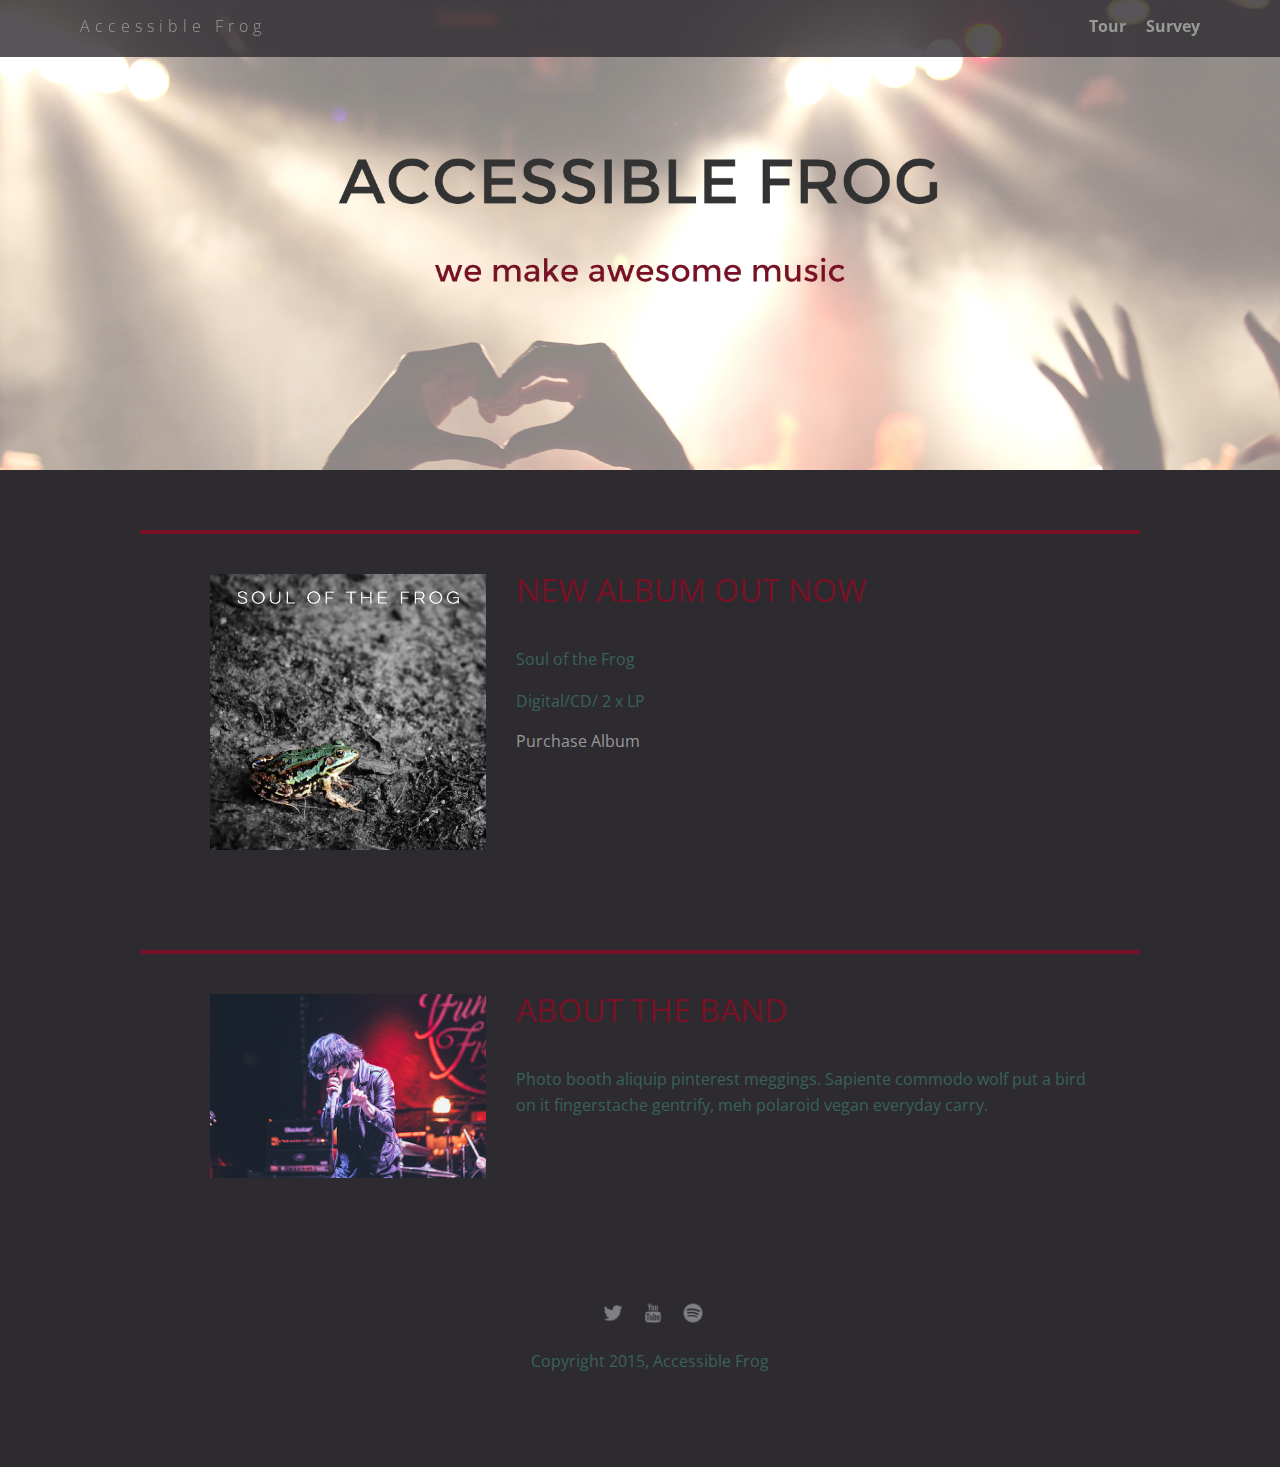
<file: index.html>
<!doctype html>
<html>
  <head>
      <meta charset="utf-8">
      <link href="css/style.css" rel="stylesheet" type="text/css" />
      <meta name="viewport" content="width=device-width, initial-scale=1, maximum-scale=1, user-scalable=0"/>
      <link href='https://fonts.googleapis.com/css?family=Open+Sans:400,300,600' rel='stylesheet' type='text/css'>
      <title>Accessible Frog</title>
  </head>

  <body>
    <div class="main-nav">
      <ul class="nav">
        <li class="name"><a href="#">Accessible Frog</a></li>
        <li><a href="tour.html">Tour</a></li>
        <li><a href="survey.html">Survey</a></li>
      </ul>
    </div>

    <header>
    </header>

    <main>
      <div class="card">
        <div class="flex">
          <img class="photo" src= "img/soul_of_the_frog.jpg">
          <div class="information">
            <p class="heading">New album out now</p>
            <p>Soul of the Frog</p>
            <p>Digital/CD/ 2 x LP</p>
            <a href="#" class="buy">Purchase Album</a>
          </div>
        </div>
      </div>

      <div class="card">
        <div class="flex">
          <img class="photo" src= "img/lead_singer.jpg">
          <div class="information">
            <p class="heading">About the band</p>
            <p>Photo booth aliquip pinterest meggings. Sapiente commodo wolf put a bird on it fingerstache gentrify, meh polaroid vegan everyday carry.</p>
          </div>
        </div>
      </div>
    </main>

    <footer>
      <ul>
        <li><a href="#" class="social twitter"></a></li>
        <li><a href="#" class="social youtube"></a></li>
        <li><a href="#" class="social spotify"></a></li>
      </ul>
      <p class="copyright">Copyright 2015, Accessible Frog</p>
    </footer>

  </body>
</html>
</file>
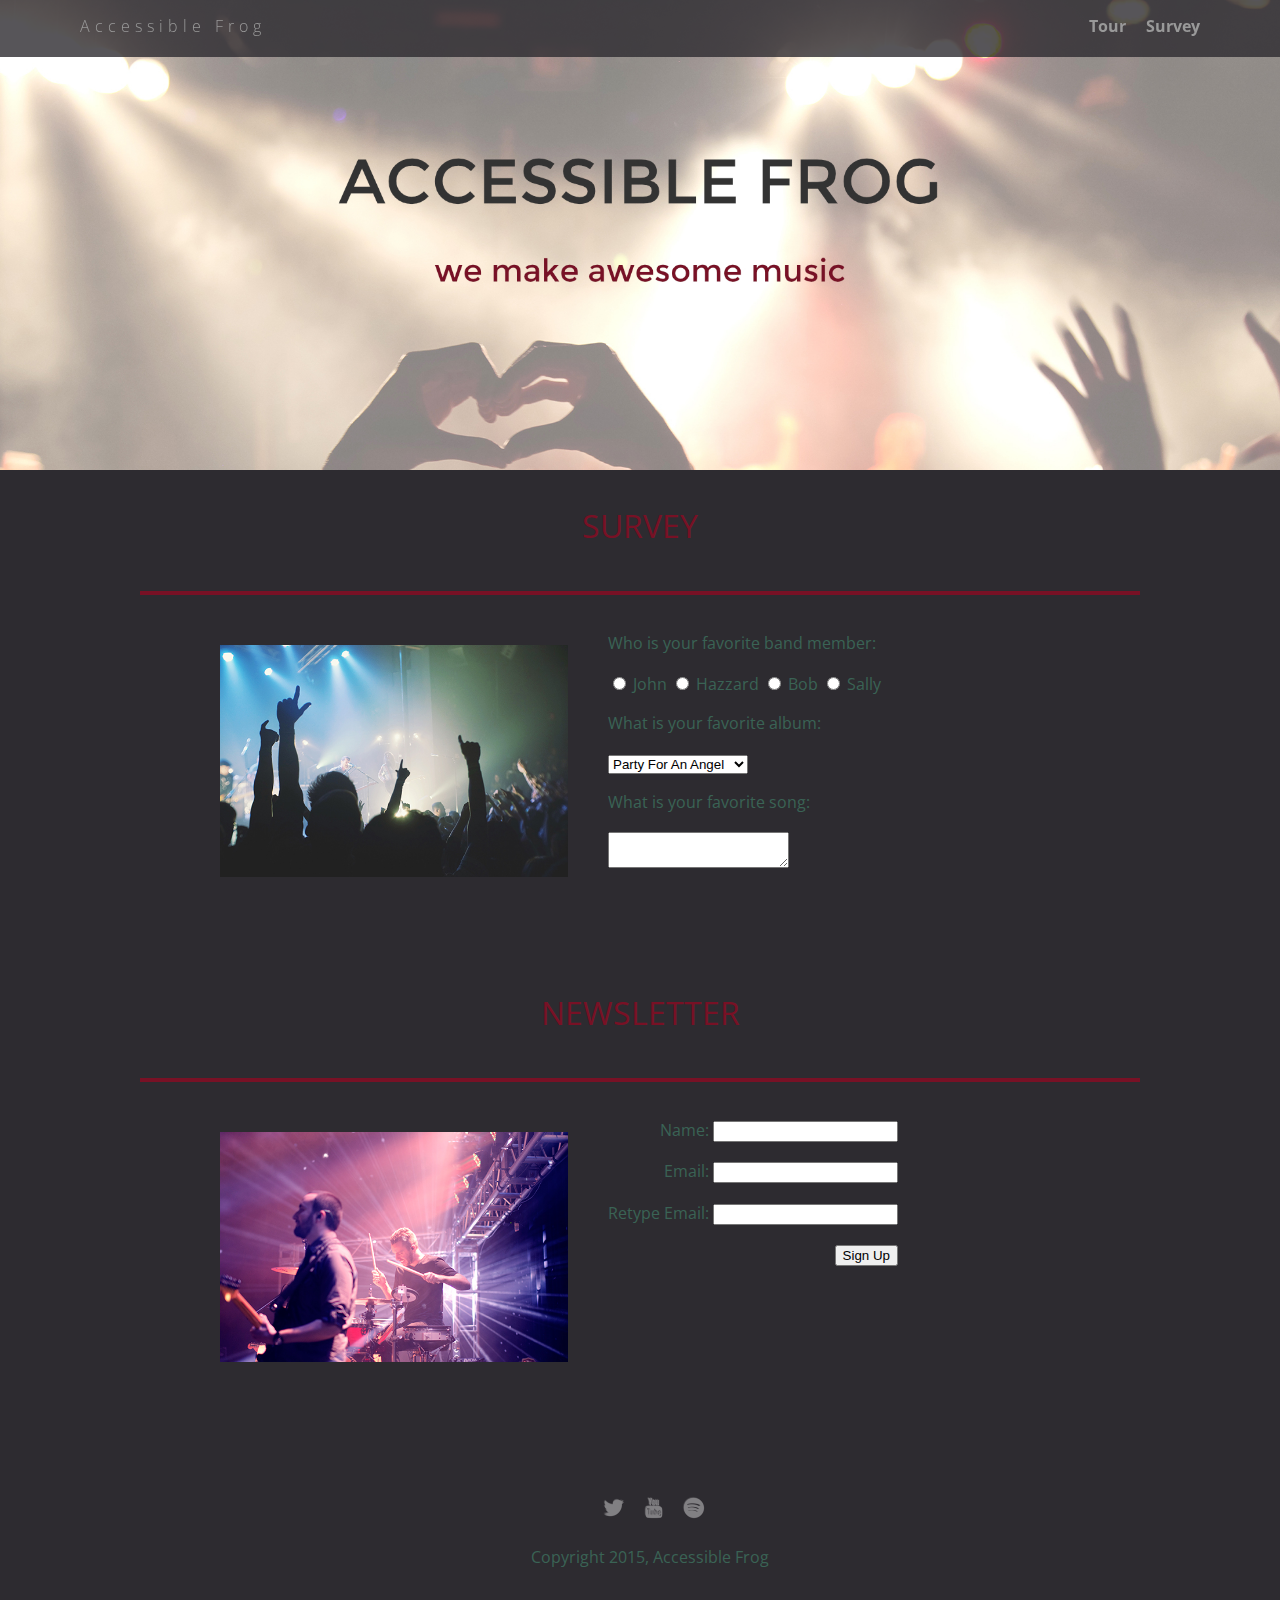
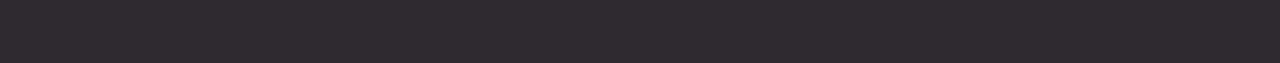
<file: survey.html>
<!doctype html>
<html>
  <head>
    <meta charset="utf-8">
    <link href="css/style.css" rel="stylesheet" type="text/css" />
    <link href="css/survey.css" rel="stylesheet" type="text/css" />
    <meta name="viewport" content="width=device-width, initial-scale=1, maximum-scale=1, user-scalable=0"/>
    <link href='https://fonts.googleapis.com/css?family=Open+Sans:400,300,600' rel='stylesheet' type='text/css'>
    <title>Accessible Frog</title>
  </head>

  <body>
    <div class="main-nav">
      <ul class="nav">
        <li class="name"><a href="index.html">Accessible Frog</a></li>
        <li><a href="tour.html">Tour</a></li>
        <li><a href="#">Survey</a></li>
      </ul>
    </div>

    <header>
    </header>

    <main>
      <p class= "heading">Survey</p>
      <div class="card">
        <div class="flex">
          <img class="photo" src= "img/concert01.jpg">
          <div class="container">
            <form class = "survey">
              <p>Who is your favorite band member:</p>
              <input type="radio" name="res" value="John"> John
              <input type="radio" name="res" value="Hazzard"> Hazzard
              <input type="radio" name="res" value="Bob"> Bob
              <input type="radio" name="res" value="Sally"> Sally

              <p>What is your favorite album:</p>
              <select id="albums" name="select">
                <option value="1">Party For An Angel</option>
                <option value="2">A Day Of Old</option>
                <option value="3">Finding My Shadow</option>
                <option value="4">Diamond Fireworks</option>
                <option value="5">Enjoy Your Desire</option>
                <option value="6">This Is For You</option>
                <option value="7">Music Of My Life</option>
                <option value="8">Song For Yesterday</option>
                <option value="9">Heroic Forever</option>
                <option value="10">Midnight Fires</option>
                <option value="11">Street Of The Rider</option>
              </select>

              <p>What is your favorite song:</p>
              <textarea></textarea>
            </form>
          </div>
        </div>
      </div>
      <p class= "heading">Newsletter</p>
      <div class="card">
        <div class="flex">
          <img class="photo" src= "img/the_band.jpg">
            <div class="container">
              <form class="newsletter">
                  <p>Name: <input type ="text" name="textfield"></p>
                  <p>Email: <input type ="email" name="textfield"></p>
                  <p>Retype Email: <input type ="email" name="textfield"></p>
                  <button type="submit">Sign Up</button>
              </form>
            </div>
        </div>
      </div>
    </main>

    <footer>
      <ul>
        <li><a href="#" class="social twitter"><img src= "img/twitter-32.png"></a></li>
        <li><a href="#" class="social youtube"><img src= "img/youtube-32.png"></a></li>
        <li><a href="#" class="social spotify"><img src= "img/spotify-32.png"></a></li>
      </ul>
      <p class="copyright">Copyright 2015, Accessible Frog</p>
    </footer>
  </body>
</html>
</file>
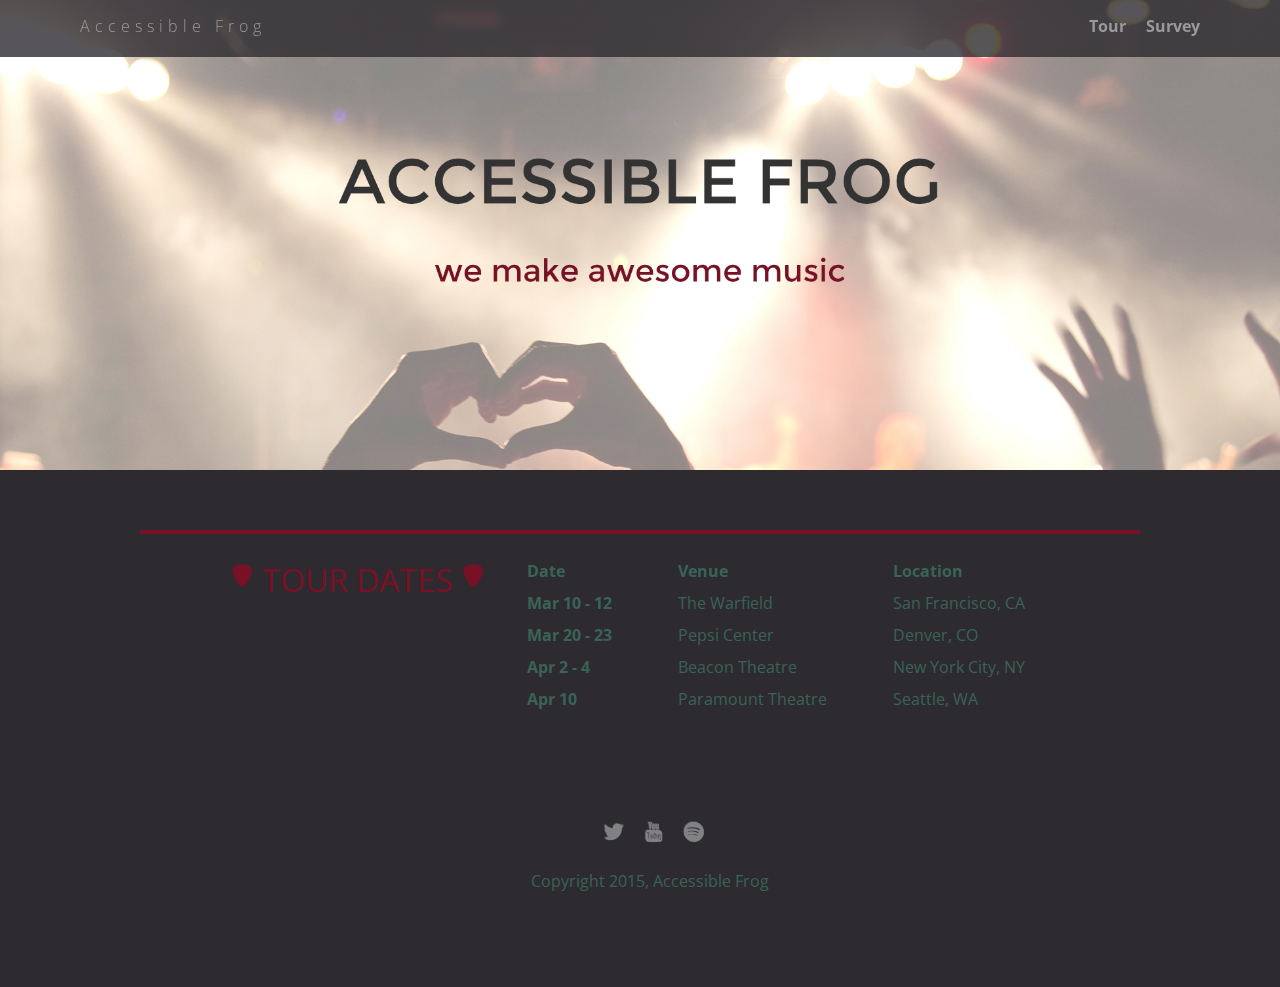
<file: tour.html>
<!DOCTYPE html>
<html>
  <head>
    <meta charset="utf-8" />
    <link href="css/style.css" rel="stylesheet" type="text/css" />
    <link href="css/tour.css" rel="stylesheet" type="text/css" />
    <meta
      name="viewport"
      content="width=device-width, initial-scale=1, maximum-scale=1, user-scalable=0"
    />
    <link
      href="https://fonts.googleapis.com/css?family=Open+Sans:400,300,600"
      rel="stylesheet"
      type="text/css"
    />
    <title>Accessible Frog</title>
  </head>

  <body>
    <div class="main-nav">
      <ul class="nav">
        <li class="name"><a href="index.html">Accessible Frog</a></li>
        <li><a href="#">Tour</a></li>
        <li><a href="survey.html">Survey</a></li>
      </ul>
    </div>

    <header></header>

    <main>
      <div class="card">
        <div class="flex">
          <!-- The following images are decorative for this project. -->
          <!-- Please see the project instructions for information on how to handle these. -->
          <img
            class="pick"
            src="img/guitar_pick.png"
            alt="This is a guitar pick"
          />
          <p class="heading">Tour Dates</p>
          <img
            class="pick"
            src="img/guitar_pick.png"
            alt="This is a guitar pick also"
          />
          <table>
            <thead>
              <tr>
                <th scope="col">Date</th>
                <th scope="col">Venue</th>
                <th scope="col">Location</th>
              </tr>
            </thead>
            <tbody>
              <tr>
                <th scope="row">Mar 10 - 12</th>
                <td>The Warfield</td>
                <td>San Francisco, CA</td>
              </tr>
              <tr>
                <th scope="row">Mar 20 - 23</th>
                <td>Pepsi Center</td>
                <td>Denver, CO</td>
              </tr>
              <tr>
                <th scope="row">Apr 2 - 4</th>
                <td>Beacon Theatre</td>
                <td>New York City, NY</td>
              </tr>
              <tr>
                <th scope="row">Apr 10</th>
                <td>Paramount Theatre</td>
                <td>Seattle, WA</td>
              </tr>
            </tbody>
          </table>
        </div>
      </div>
    </main>

    <footer>
      <ul>
        <li>
          <a href="#" class="social twitter"
            ><img src="img/twitter-32.png"
          /></a>
        </li>
        <li>
          <a href="#" class="social youtube"
            ><img src="img/youtube-32.png"
          /></a>
        </li>
        <li>
          <a href="#" class="social spotify"
            ><img src="img/spotify-32.png"
          /></a>
        </li>
      </ul>
      <p class="copyright">Copyright 2015, Accessible Frog</p>
    </footer>
  </body>
</html>
</file>
<file: css/style.css>
/* Global Layout Set-up */
* {
  box-sizing: border-box;
}

body {
  margin: 0;
  padding: 0;
  text-align: center;
  font-family: 'Open Sans', sans-serif;
  color: #3A6355;
  background: #2d2b30;
}

/* Link Styles */

a {
  text-decoration: none;
  color: #999;
}

a:hover {
  color: #999;
}

/* Section Styles */

.main-nav {
  width: 100%;
  background: rgba(45, 43, 48, 0.8);
  min-height: 30px;
  padding: 10px;
  position: fixed;
  text-align: center;
}

.nav {
  display: flex;
  justify-content: space-around;
  font-weight: 700;
  list-style-type: none;
  margin: 0 auto;
  padding: 0;
}

.nav .name {
  display: block;
  margin-right: auto;
  color: white;
  letter-spacing: 5px;
}

.nav li {
  padding: 5px 10px 10px 10px;
}

.nav a {
  transition: all .5s;
}

.nav a:hover {
  color: white
}

header {
  text-align: center;
  background: url('../img/concert02_with_text.jpg') no-repeat top center ;
  background-size: cover;
  overflow: hidden;
  padding-top: 60px;
  height: 350px;
}

.tag {
  color: black;
  padding: 10px;
  letter-spacing: 5px;
}

.name{
  font-weight: 300;
}

header .name{
  font-size: 3em;
}
.tagline {
  font-weight: 600;
  padding: 20px;
  text-transform: uppercase;
  color: #781125
}

.card {
  margin: 30px;
  padding: 20px 40px 40px;
  text-align: left;
  border-top: 4px solid #781125;
  clear: both;
}



.photo{
  display: block;
  width: 200px;
  height: 0%;
  margin: 0 auto;
}

.information{
  width: 100%;
  text-align: center;
  /*display: inline-block;
  position: absolute;*/
}

.heading{
  font-size: 2em;
  text-transform: uppercase;
  color: #781125;
  margin-top: 10px;
}

/* Footer styles */

footer {
  width: 100%;
  min-height: 30px;
  padding: 20px 0 40px 20px;
}

footer .copyright {
  top: -8px;
  font-size: .75em;
}

footer ul {
  list-style-type: none;
  margin: 0;
  padding: 0;
}

footer ul li {
  display: inline-block;
}

a.social {
  display: inline-block;
  margin-left: 5px;
  width: 30px;
  height: 30px;
  background-size: 30px 30px;
  opacity: .4;
  transition: all .5s;
}

a.twitter {
  background-image: url(../img/twitter-32.png);
}

a.youtube {
  background-image: url(../img/youtube-32.png);
}

a.spotify {
  background-image: url(../img/spotify-32.png);
}

a.social:hover {
  opacity: 1;
}
.clearfix {
  clear: both;
}

/* Styles for larger screens */
@media screen and (min-width: 840px) {

  .flex {
    display: -ms-flexbox;      /* TWEENER - IE 10 */
    display: flex;
    max-width: 1200px;
    -ms-flex-pack: distribute;
  }

  header {
    min-height: 470px;
  }

  .nav {
    max-width: 1200px;
    padding: 0 30px;
  }


  main {
    padding-top: 20px;
  }

  main p {
    line-height: 1.6em;
  }

  .card{
    margin: 40px auto;
    padding: 20px 40px 40px;
    width: 80%;
    max-width: 1000px;
  }

  .photo{
    width: 30%;
    margin: 20px 30px;
  }

  .information{
    text-align: left;
  }

  footer {
    font-size: 1.3em;
    max-width: 1200px;
    margin: 40px auto;
  }
}
</file>
<file: css/survey.css>
/* Survey page styles */

.photo{
  width: 60%;
  padding: 10px;
}

form {
  margin: 0 auto;
  text-align: left;
  display: inline-block;
}

.container{
  text-align: center;
}
.newsletter{
  text-align: right;

}


/* Styles for larger screens */
@media screen and (min-width: 840px) {
  .photo{
    width: 40%;
  }
}
</file>
<file: css/tour.css>
/* Tour page styles */

table {
  font-family: 'Open Sans', sans-serif;
  border-collapse: 12px;
}

td, th{
  padding: 4px 32px;
}

.heading{
  display: inline-block;
  margin: 0;
}

.pick{
  width: 40px;
  height: 0%;
  padding: 10px;
}

.flex {
  justify-content: center;
  display: flex;
}
</file>
